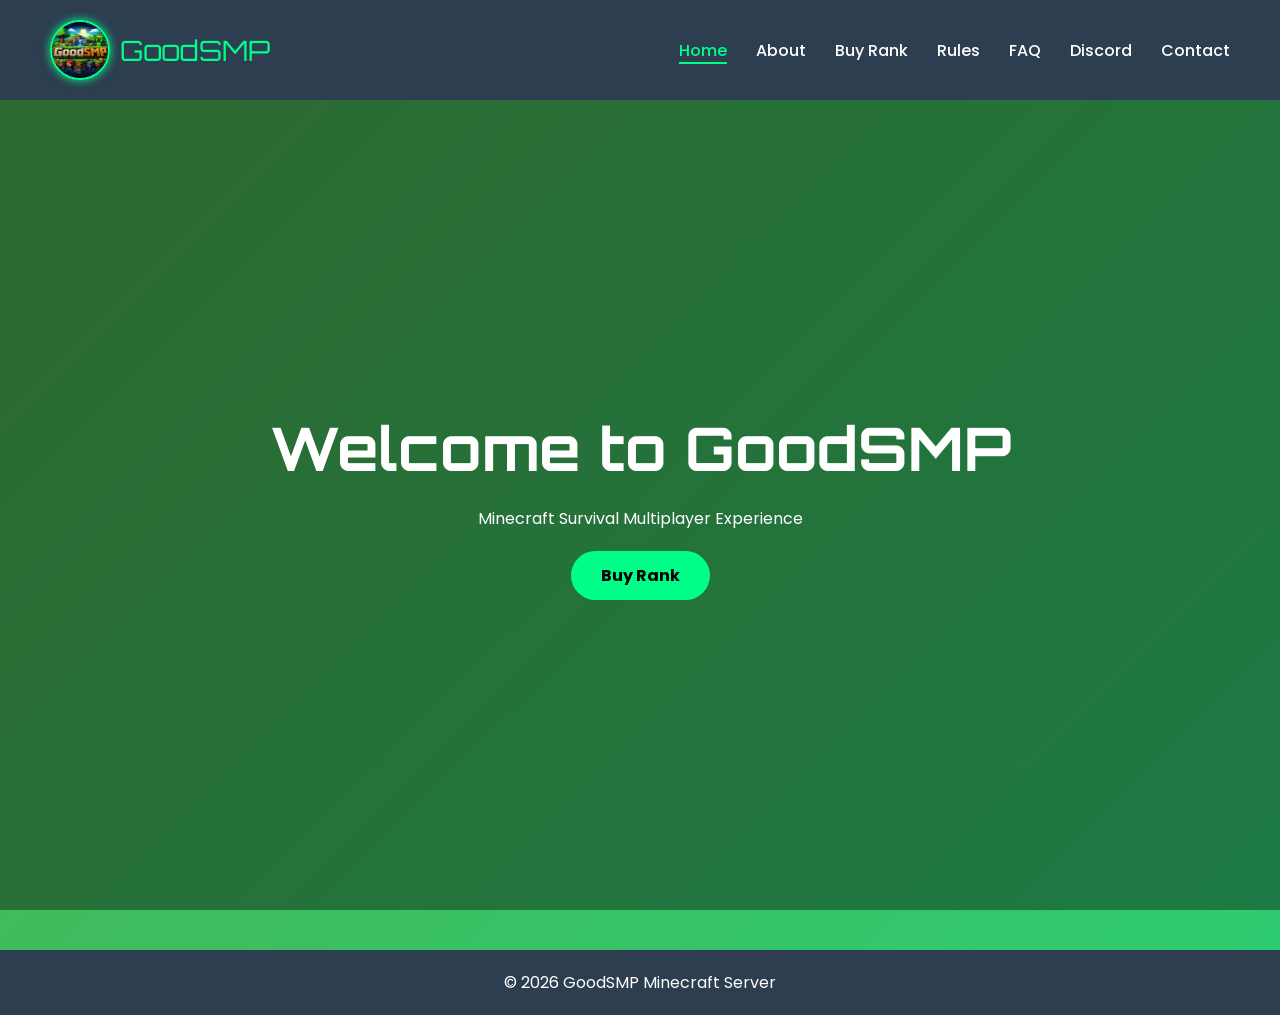
<file: WEBSITE GoodSMP/index.html>
<!DOCTYPE html>
<html lang="en">
<head>
<meta charset="UTF-8">
<title>GoodSMP - Home</title>
<meta name="viewport" content="width=device-width, initial-scale=1.0">
<link rel="stylesheet" href="style.css">
</head>

<body>

<header>

<div class="logo">
<img src="file_00000000ae407209b87ffa5e30f10033.png" alt="GoodSMP Logo">
GoodSMP
</div>

<nav>
<a href="index.html" class="active">Home</a>
<a href="about.html">About</a>
<a href="ranks.html">Buy Rank</a>
<a href="server-rules.html">Rules</a>
<a href="faq.html">FAQ</a>
<a href="discord.html">Discord</a>
<a href="contact.html">Contact</a>
</nav>

</header>

<section class="hero">
<div class="hero-content">
<h1>Welcome to GoodSMP</h1>
<p>Minecraft Survival Multiplayer Experience</p>
<a href="ranks.html" class="btn">Buy Rank</a>
</div>
</section>

<footer>
© 2026 GoodSMP Minecraft Server
</footer>

</body>
</html>
</file>
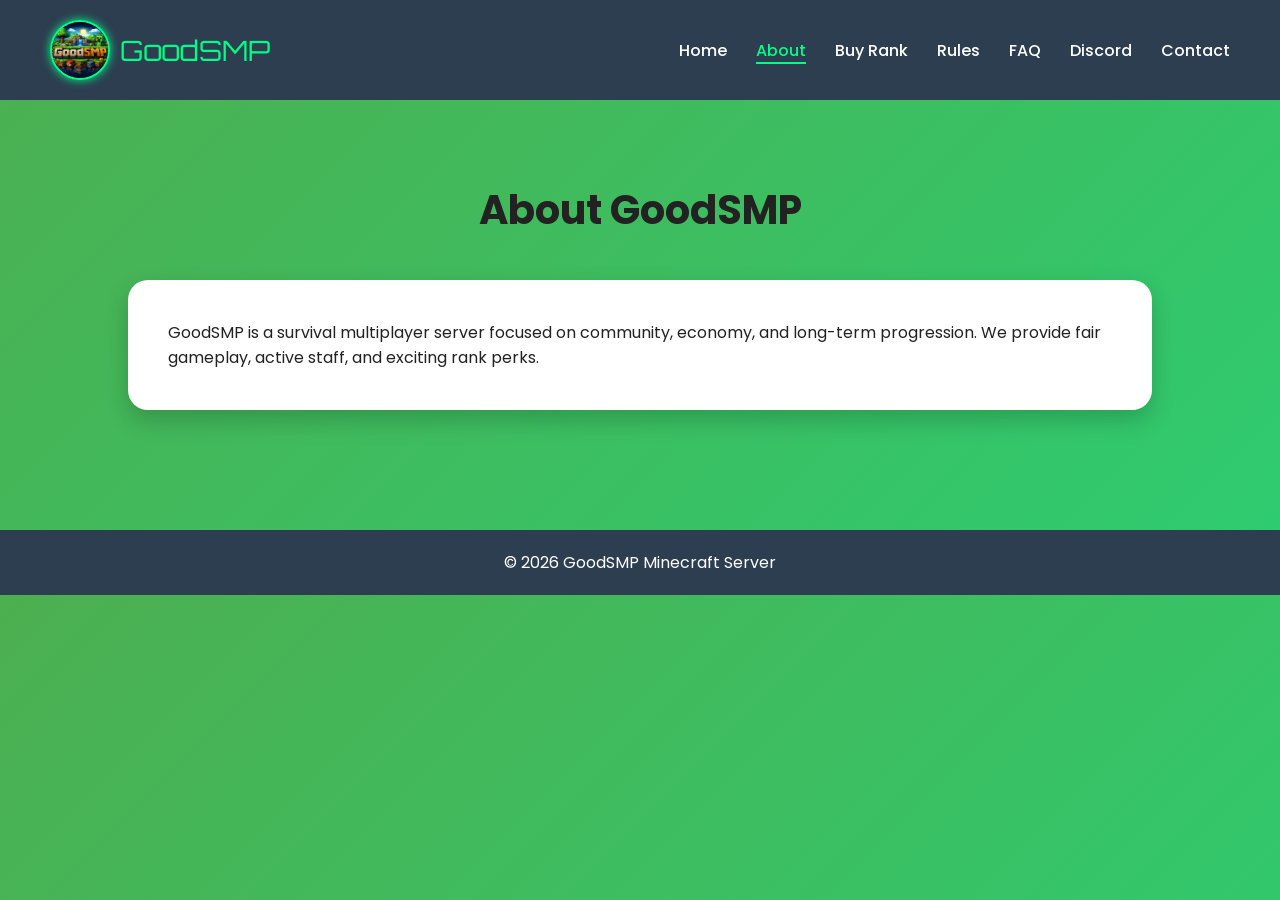
<file: WEBSITE GoodSMP/about.html>
<!DOCTYPE html>
<html lang="en">
<head>
    <meta charset="UTF-8">
    <title>GoodSMP - About</title>
    <meta name="viewport" content="width=device-width, initial-scale=1.0">
    <link rel="stylesheet" href="style.css">
</head>
<body>

<header>
    <div class="logo">
        <img src="file_00000000ae407209b87ffa5e30f10033.png" alt="GoodSMP Logo">GoodSMP</div>
    <nav>
        <a href="index.html">Home</a>
        <a href="about.html" class="active">About</a>
        <a href="ranks.html">Buy Rank</a>
        <a href="server-rules.html">Rules</a>
        <a href="faq.html">FAQ</a>
        <a href="discord.html">Discord</a>
        <a href="contact.html">Contact</a>
    </nav>
</header>

<section class="page">
    <h2>About GoodSMP</h2>
    <div class="box">
        <p>
            GoodSMP is a survival multiplayer server focused on community,
            economy, and long-term progression. We provide fair gameplay,
            active staff, and exciting rank perks.
        </p>
    </div>
</section>

<footer>
    © 2026 GoodSMP Minecraft Server
</footer>

</body>
</html>
</file>
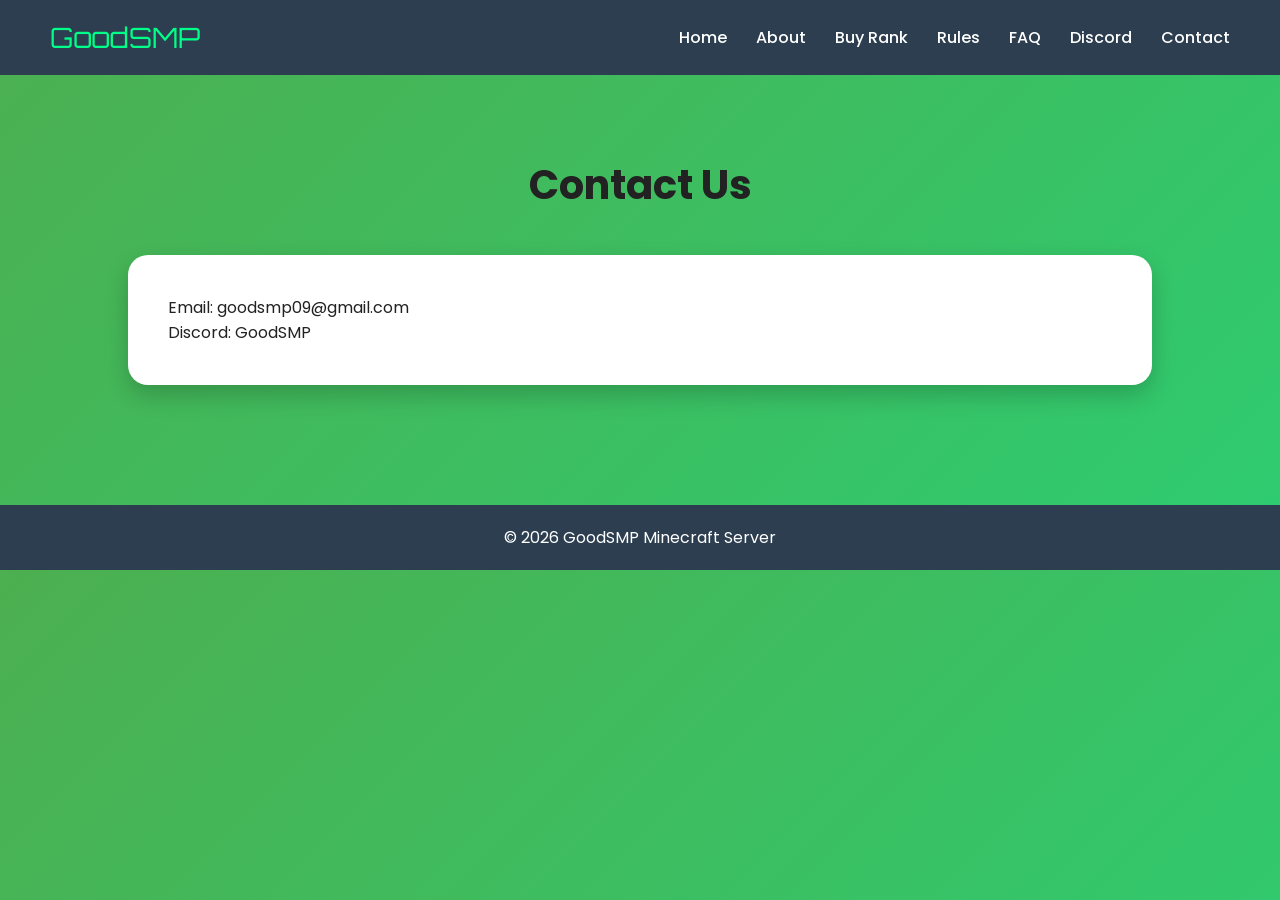
<file: WEBSITE GoodSMP/contact.html>
<!DOCTYPE html>
<html lang="en">
<head>
    <meta charset="UTF-8">
    <title>GoodSMP - Contact</title>
    <link rel="stylesheet" href="style.css">
</head>
<body> 

<header>
    <div class="logo">GoodSMP</div>
    <nav>
        <a href="index.html">Home</a>
        <a href="about.html">About</a>
        <a href="ranks.html">Buy Rank</a>
        <a href="server-rules.html">Rules</a>
        <a href="faq.html">FAQ</a>
        <a href="discord.html">Discord</a>
        <a href="contact.html">Contact</a>
    </nav>
</header>

<section class="page">
    <h2>Contact Us</h2>
    <div class="box">
        <p>Email: goodsmp09@gmail.com</p>
        <p>Discord: GoodSMP</p>
    </div>
</section>

<footer>
    © 2026 GoodSMP Minecraft Server
</footer>

</body>
</html>
</file>
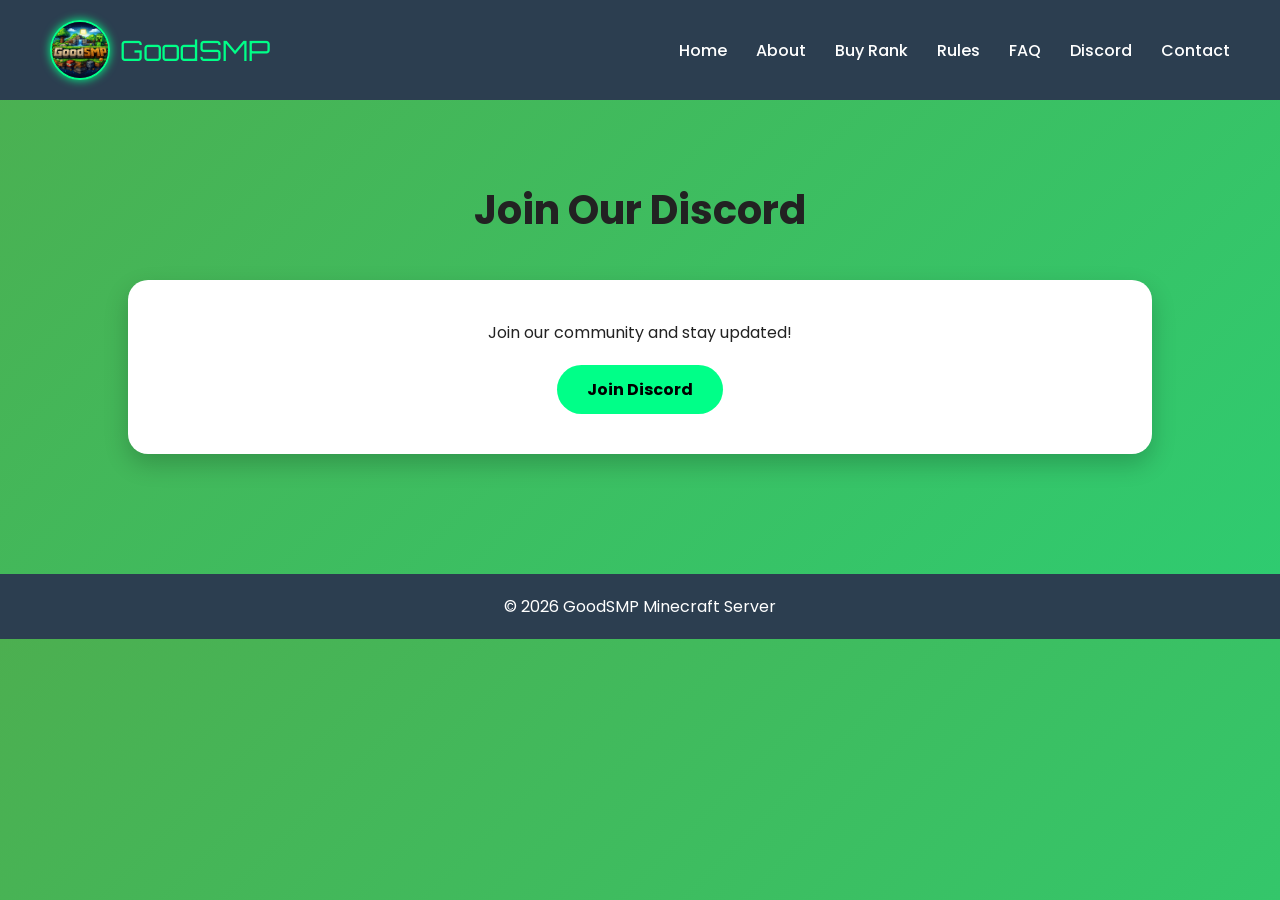
<file: WEBSITE GoodSMP/discord.html>
<!DOCTYPE html>
<html lang="en">
<head>
    <meta charset="UTF-8">
    <title>GoodSMP - Discord</title>
    <link rel="stylesheet" href="style.css">
</head> 
<body>

<header>
    <div class="logo"><img src="file_00000000ae407209b87ffa5e30f10033.png" alt="GoodSMP Logo">GoodSMP</div>
    <nav>
        <a href="index.html">Home</a>
        <a href="about.html">About</a>
        <a href="ranks.html">Buy Rank</a>
        <a href="server-rules.html">Rules</a>
        <a href="faq.html">FAQ</a>
        <a href="discord.html">Discord</a>
        <a href="contact.html">Contact</a>
    </nav>
</header>

<section class="page">
    <h2>Join Our Discord</h2>
    <div class="box" style="text-align:center;">
        <p>Join our community and stay updated!</p>
        <a href="https://discord.gg/RWNa5UU" class="btn">Join Discord</a>
    </div>
</section>

<footer>
    © 2026 GoodSMP Minecraft Server
</footer>

</body>
</html>
</file>
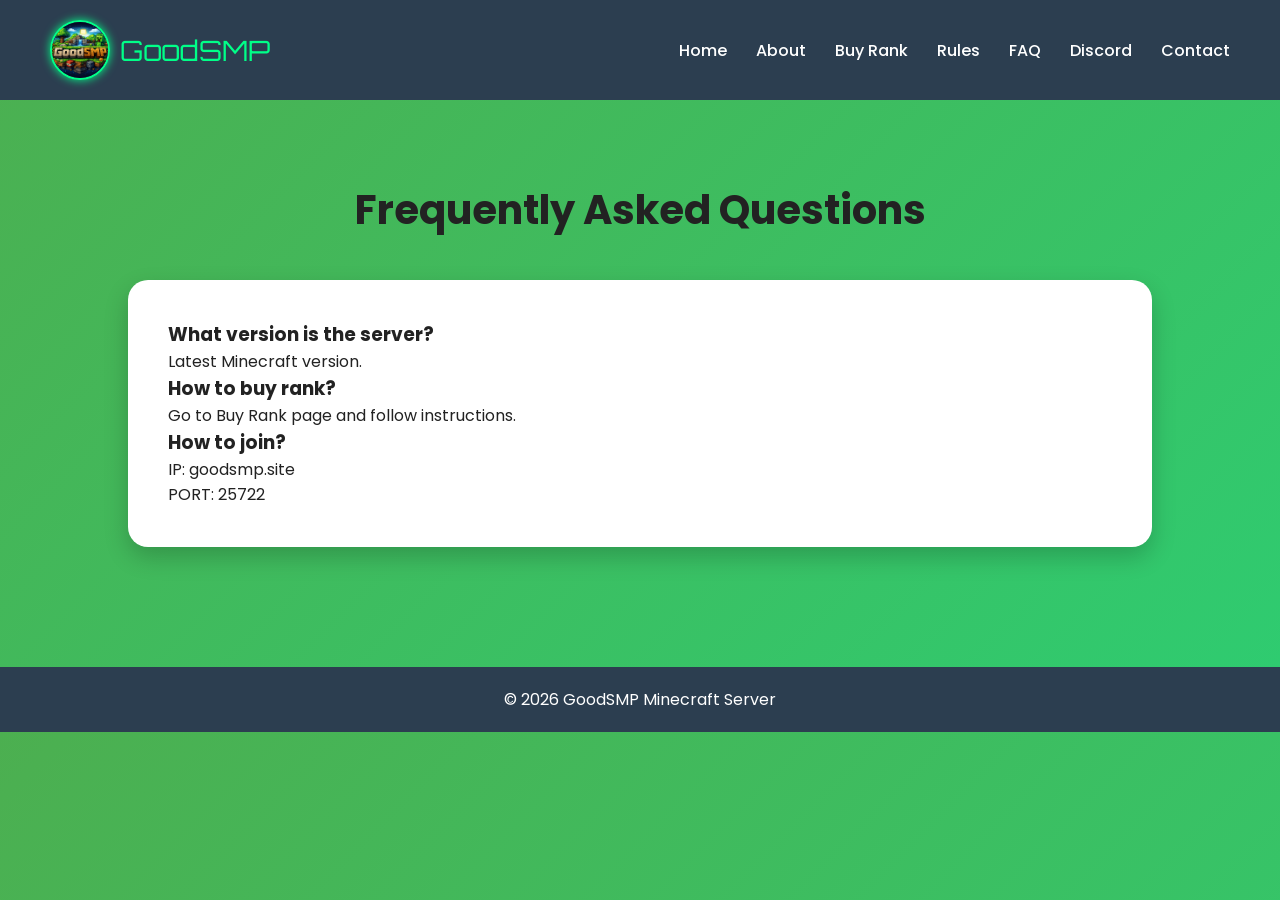
<file: WEBSITE GoodSMP/faq.html>
<!DOCTYPE html>
<html lang="en">
<head>
    <meta charset="UTF-8">
    <title>GoodSMP - FAQ</title>
    <link rel="stylesheet" href="style.css">
</head>
<body>

<header>
    <div class="logo"><img src="file_00000000ae407209b87ffa5e30f10033.png" alt="GoodSMP Logo">GoodSMP</div>
    <nav>
        <a href="index.html">Home</a>
        <a href="about.html">About</a>
        <a href="ranks.html">Buy Rank</a> 
        <a href="server-rules.html">Rules</a>
        <a href="faq.html">FAQ</a>
        <a href="discord.html">Discord</a>
        <a href="contact.html">Contact</a>
    </nav>
</header>

<section class="page">
    <h2>Frequently Asked Questions</h2>
    <div class="box">
        <h3>What version is the server?</h3>
        <p>Latest Minecraft version.</p>

        <h3>How to buy rank?</h3>
        <p>Go to Buy Rank page and follow instructions.</p>

        <h3>How to join?</h3>
        <p>IP: goodsmp.site</p>
            <p>PORT: 25722</p>
    </div>
</section>

<footer>
    © 2026 GoodSMP Minecraft Server
</footer>

</body>
</html>
</file>
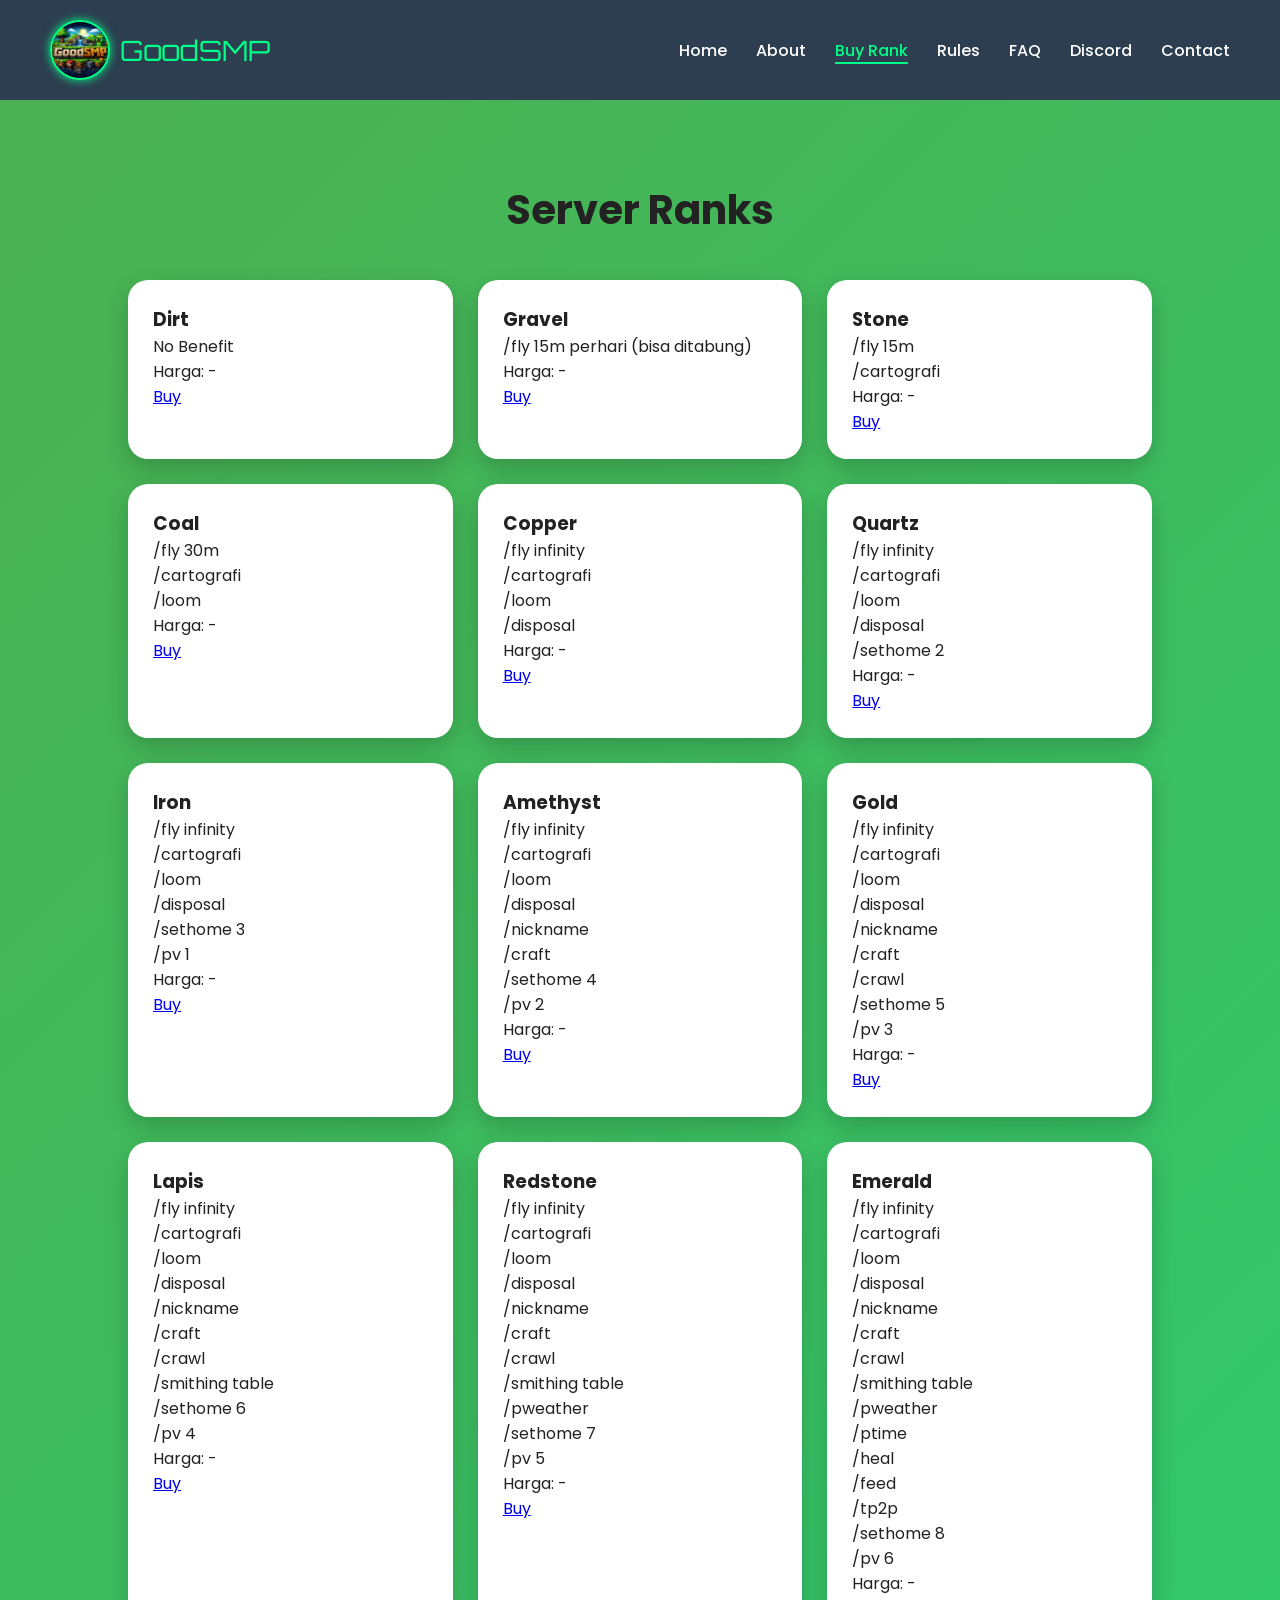
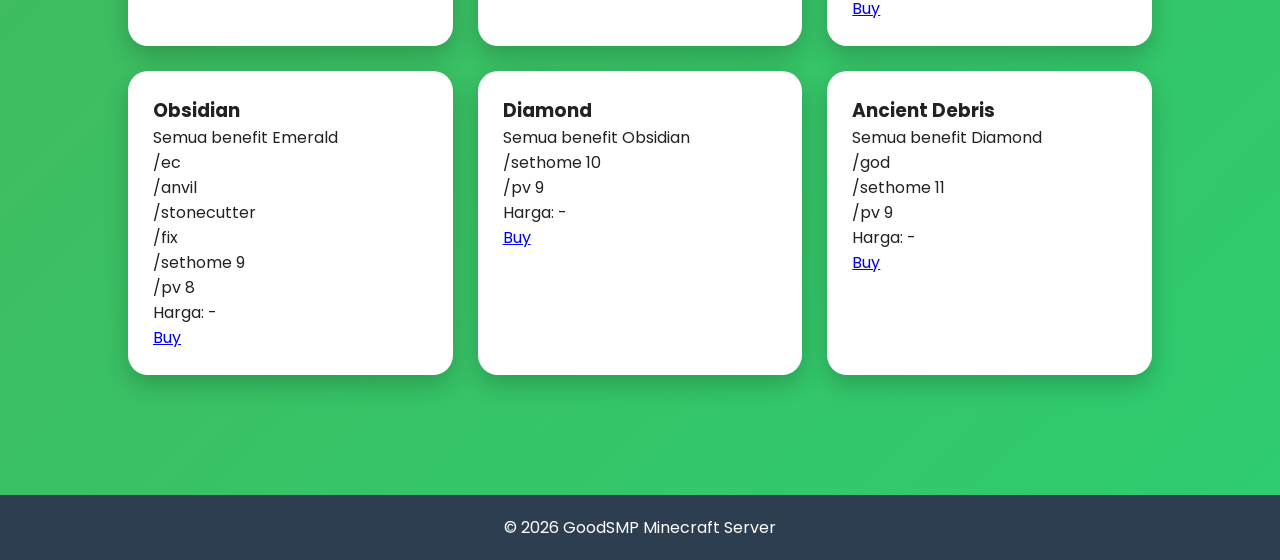
<file: WEBSITE GoodSMP/ranks.html>
<!DOCTYPE html>
<html lang="en">
<head>
    <meta charset="UTF-8">
    <title>GoodSMP - Ranks</title>
    <meta name="viewport" content="width=device-width, initial-scale=1.0">
    <link rel="stylesheet" href="style.css">
</head>
<body>

<header>
    <div class="logo"><img src="file_00000000ae407209b87ffa5e30f10033.png" alt="GoodSMP Logo">GoodSMP</div>
    <nav>
        <a href="index.html">Home</a>
        <a href="about.html">About</a>
        <a href="ranks.html" class="active">Buy Rank</a>
        <a href="server-rules.html">Rules</a>
        <a href="faq.html">FAQ</a>
        <a href="discord.html">Discord</a>
        <a href="contact.html">Contact</a>
    </nav>
</header>

<section class="page">
    <h2>Server Ranks</h2>

    <div class="ranks">

        <div class="card"><h3>Dirt</h3><p>No Benefit</p><div class="price">Harga: -</div><a class="buy-btn" href="#">Buy</a></div>
        <div class="card"><h3>Gravel</h3><p>/fly 15m perhari (bisa ditabung)</p><div class="price">Harga: -</div><a class="buy-btn" href="#">Buy</a></div>
        <div class="card"><h3>Stone</h3><p>/fly 15m<br>/cartografi</p><div class="price">Harga: -</div><a class="buy-btn" href="#">Buy</a></div>
        <div class="card"><h3>Coal</h3><p>/fly 30m<br>/cartografi<br>/loom</p><div class="price">Harga: -</div><a class="buy-btn" href="#">Buy</a></div>
        <div class="card"><h3>Copper</h3><p>/fly infinity<br>/cartografi<br>/loom<br>/disposal</p><div class="price">Harga: -</div><a class="buy-btn" href="#">Buy</a></div>
        <div class="card"><h3>Quartz</h3><p>/fly infinity<br>/cartografi<br>/loom<br>/disposal<br>/sethome 2</p><div class="price">Harga: -</div><a class="buy-btn" href="#">Buy</a></div>
        <div class="card"><h3>Iron</h3><p>/fly infinity<br>/cartografi<br>/loom<br>/disposal<br>/sethome 3<br>/pv 1</p><div class="price">Harga: -</div><a class="buy-btn" href="#">Buy</a></div>
        <div class="card"><h3>Amethyst</h3><p>/fly infinity<br>/cartografi<br>/loom<br>/disposal<br>/nickname<br>/craft<br>/sethome 4<br>/pv 2</p><div class="price">Harga: -</div><a class="buy-btn" href="#">Buy</a></div>
        <div class="card"><h3>Gold</h3><p>/fly infinity<br>/cartografi<br>/loom<br>/disposal<br>/nickname<br>/craft<br>/crawl<br>/sethome 5<br>/pv 3</p><div class="price">Harga: -</div><a class="buy-btn" href="#">Buy</a></div>
        <div class="card"><h3>Lapis</h3><p>/fly infinity<br>/cartografi<br>/loom<br>/disposal<br>/nickname<br>/craft<br>/crawl<br>/smithing table<br>/sethome 6<br>/pv 4</p><div class="price">Harga: -</div><a class="buy-btn" href="#">Buy</a></div>
        <div class="card"><h3>Redstone</h3><p>/fly infinity<br>/cartografi<br>/loom<br>/disposal<br>/nickname<br>/craft<br>/crawl<br>/smithing table<br>/pweather<br>/sethome 7<br>/pv 5</p><div class="price">Harga: -</div><a class="buy-btn" href="#">Buy</a></div>
        <div class="card"><h3>Emerald</h3><p>/fly infinity<br>/cartografi<br>/loom<br>/disposal<br>/nickname<br>/craft<br>/crawl<br>/smithing table<br>/pweather<br>/ptime<br>/heal<br>/feed<br>/tp2p<br>/sethome 8<br>/pv 6</p><div class="price">Harga: -</div><a class="buy-btn" href="#">Buy</a></div>
        <div class="card"><h3>Obsidian</h3><p>Semua benefit Emerald<br>/ec<br>/anvil<br>/stonecutter<br>/fix<br>/sethome 9<br>/pv 8</p><div class="price">Harga: -</div><a class="buy-btn" href="#">Buy</a></div>
        <div class="card"><h3>Diamond</h3><p>Semua benefit Obsidian<br>/sethome 10<br>/pv 9</p><div class="price">Harga: -</div><a class="buy-btn" href="#">Buy</a></div>
        <div class="card"><h3>Ancient Debris</h3><p>Semua benefit Diamond<br>/god<br>/sethome 11<br>/pv 9</p><div class="price">Harga: -</div><a class="buy-btn" href="#">Buy</a></div>

    </div>
</section>

<footer>
    © 2026 GoodSMP Minecraft Server
</footer>

</body>
</html>
</file>
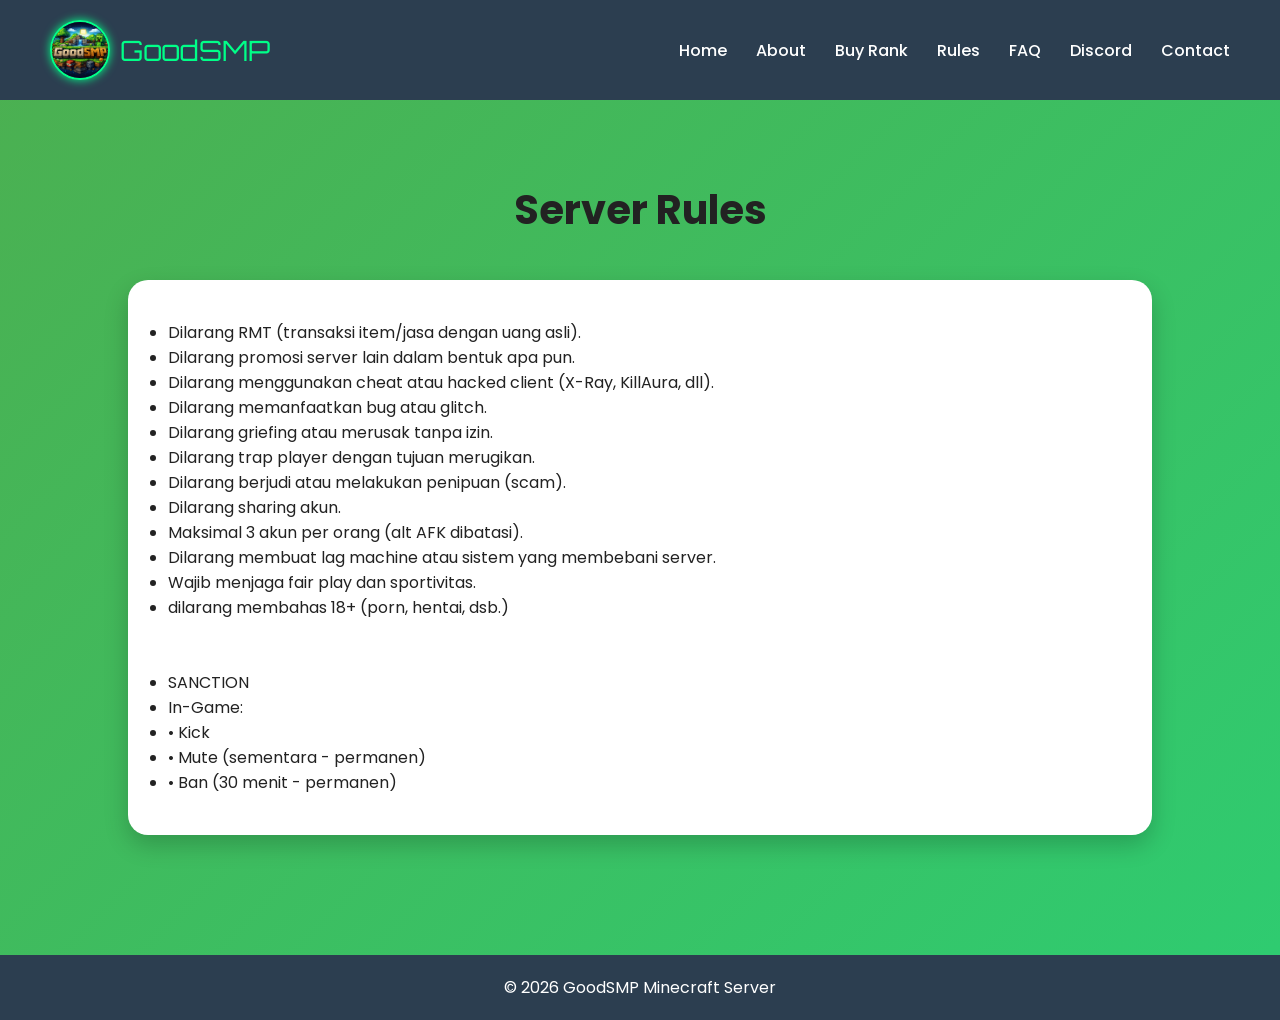
<file: WEBSITE GoodSMP/server-rules.html>
<!DOCTYPE html>
<html lang="en">
<head>
    <meta charset="UTF-8">
    <meta name="viewport" content="width=device-width, initial-scale=1.0">
    <title>GoodSMP - Server Rules</title>
    <link rel="stylesheet" href="style.css">
</head>
<body>

<header>
    <div class="logo"><img src="file_00000000ae407209b87ffa5e30f10033.png" alt="GoodSMP Logo">GoodSMP</div> 
    <nav>
        <a href="index.html">Home</a>
        <a href="about.html">About</a>
        <a href="ranks.html">Buy Rank</a>
        <a href="server-rules.html">Rules</a>
        <a href="faq.html">FAQ</a>
        <a href="discord.html">Discord</a>
        <a href="contact.html">Contact</a>
    </nav>
</header>
 
<section class="page">
    <h2>Server Rules</h2>
    <div class="box">
        <ul>
            <li>Dilarang RMT (transaksi item/jasa dengan uang asli).</li>
<li>Dilarang promosi server lain dalam bentuk apa pun.</li>
<li>Dilarang menggunakan cheat atau hacked client (X-Ray, KillAura, dll).</li>
<li>Dilarang memanfaatkan bug atau glitch.</li>
<li>Dilarang griefing atau merusak tanpa izin.</li>
<li>Dilarang trap player dengan tujuan merugikan.</li>
<li>Dilarang berjudi atau melakukan penipuan (scam).</li>
<li>Dilarang sharing akun.</li>
<li>Maksimal 3 akun per orang (alt AFK dibatasi).</li>
<li>Dilarang membuat lag machine atau sistem yang membebani server.</li>
<li>Wajib menjaga fair play dan sportivitas.</li>
<li>dilarang membahas 18+ (porn, hentai, dsb.)</li><br><br>
<li>SANCTION</li>

<li>In-Game:</li>
<li>• Kick</li>
<li>• Mute (sementara - permanen)</li>
<li>• Ban (30 menit - permanen)</li>
        </ul>
    </div>
</section>

<footer>
    © 2026 GoodSMP Minecraft Server
</footer>

</body>
</html>
</file>
<file: WEBSITE GoodSMP/style.css>
@import url('https://fonts.googleapis.com/css2?family=Orbitron:wght@600;800&family=Poppins:wght@300;400;600&display=swap');

* {
    margin: 0;
    padding: 0;
    box-sizing: border-box;
}

body {
    font-family: 'Poppins', sans-serif;
    background: linear-gradient(135deg, #4CAF50, #2ECC71);
    color: #222;
}

header {
    display: flex;
    justify-content: space-between;
    align-items: center;
    padding: 20px 50px;
    background: #2C3E50;
}

.logo {
    font-family: 'Orbitron', sans-serif;
    font-size: 28px;
    color: #00ff88;
}

nav a {
    color: white;
    text-decoration: none;
    margin-left: 25px;
    font-weight: 500;
    transition: 0.3s;
}

nav a:hover {
    color: #00ff88;
}
nav a.active {
    color: #00ff88;
    border-bottom: 2px solid #00ff88;
}

.hero {
     display: flex;
    height: 90vh;
    justify-content: center;
    align-items: center;
    text-align: center;
    background: linear-gradient(rgba(0,0,0,0.4), rgba(0,0,0,0.4)),
    url('https://images.unsplash.com/photo-1627856013091-fed6e4e30025') center/cover;
    color: white;
}

.hero h1 {
    font-size: 60px;
    font-family: 'Orbitron', sans-serif;
    margin-bottom: 20px;
}

.btn {
    display: inline-block;
    margin-top: 20px;
    padding: 12px 30px;
    background: #00ff88;
    color: black;
    border-radius: 30px;
    text-decoration: none;
    font-weight: bold;
    transition: 0.3s;
}

.btn:hover {
    background: white;
}

.page {
    padding: 80px 10%;
}

.page h2 {
    text-align: center;
    margin-bottom: 40px;
    font-size: 40px;
}

.box {
    background: white;
    padding: 40px;
    border-radius: 20px;
    box-shadow: 0 10px 25px rgba(0,0,0,0.2);
}

.ranks {
    display: grid;
    grid-template-columns: repeat(auto-fit, minmax(250px, 1fr));
    gap: 25px;
}

.card {
    background: white;
    padding: 25px;
    border-radius: 20px;
    box-shadow: 0 10px 25px rgba(0,0,0,0.2);
    transition: 0.3s;
}

.card:hover {
    transform: translateY(-10px);
}

.coming {
    text-align: center;
    margin-top: 40px;
    font-weight: bold;
}

footer {
    text-align: center;
    padding: 20px;
    background: #2C3E50;
    color: white;
    margin-top: 40px;
}
.logo {
    display: flex;
    align-items: center;
    font-family: 'Orbitron', sans-serif;
    font-size: 28px;
    color: #00ff88;
    gap: 10px;
}

.logo img {
    height: 60px;
    width: 60px;
    border-radius: 50%;
    object-fit: cover;
    border: 2px solid #00ff88;
    box-shadow: 0 0 10px #00ff88;
}
</file>
